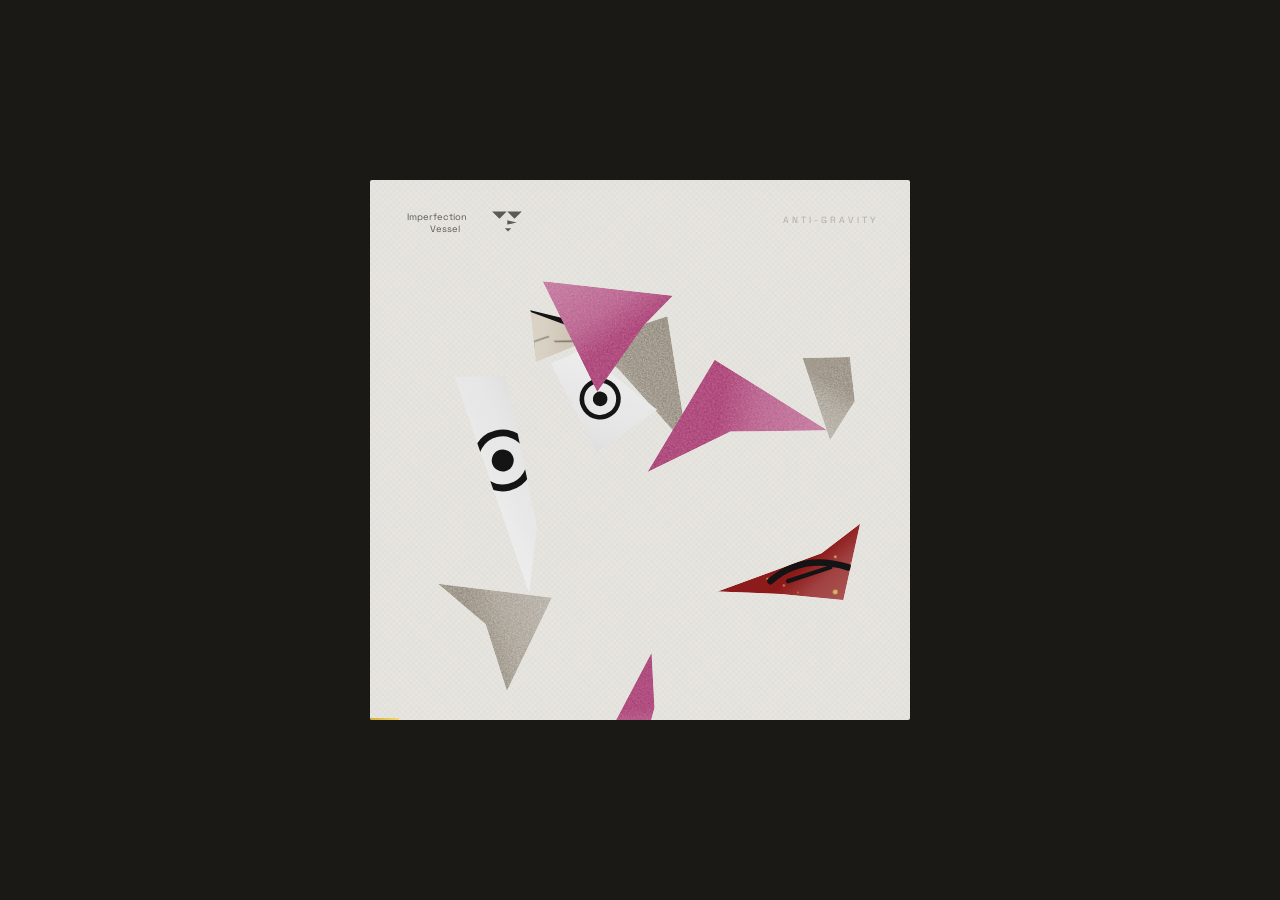
<file: ad_animation.html>
<!DOCTYPE html>
<html lang="en">
<head>
  <meta charset="UTF-8">
  <meta name="viewport" content="width=device-width, initial-scale=1.0">
  <title>Imperfect Vessel — Loop Ad</title>
  <link rel="preconnect" href="https://fonts.googleapis.com">
  <link rel="preconnect" href="https://fonts.gstatic.com" crossorigin>
  <link href="https://fonts.googleapis.com/css2?family=Space+Grotesk:wght@300;400;500;600&display=swap" rel="stylesheet">
  <style>
    :root {
      --bg: #e8e6e1;
      --text: #5a5854;
      --dark: #1e1d1a;
      --gold: #d4af37;
      --gold-light: #f5d76e;
    }

    * { margin: 0; padding: 0; box-sizing: border-box; }

    body {
      background: #1a1916;
      display: flex;
      justify-content: center;
      align-items: center;
      min-height: 100vh;
      font-family: 'Space Grotesk', sans-serif;
      overflow: hidden;
    }

    /* ── AD FRAME ── */
    .ad-frame {
      position: relative;
      width: 540px;
      height: 540px;
      overflow: hidden;
      border-radius: 2px;
      background: var(--bg);
      background-image:
        repeating-linear-gradient(45deg, transparent, transparent 2px, rgba(0,0,0,0.012) 2px, rgba(0,0,0,0.012) 4px),
        repeating-linear-gradient(-45deg, transparent, transparent 2px, rgba(0,0,0,0.012) 2px, rgba(0,0,0,0.012) 4px);
    }

    /* ── NOISE ── */
    .noise {
      position: absolute;
      inset: 0;
      background-image: url("data:image/svg+xml,%3Csvg xmlns='http://www.w3.org/2000/svg' width='256' height='256'%3E%3Cfilter id='n'%3E%3CfeTurbulence type='fractalNoise' baseFrequency='0.8' numOctaves='3' stitchTiles='stitch'/%3E%3C/filter%3E%3Crect width='100%25' height='100%25' filter='url(%23n)'/%3E%3C/svg%3E");
      opacity: 0.035;
      pointer-events: none;
      z-index: 80;
    }

    /* ── BG DIMMER (kintsugi phase) ── */
    .bg-dimmer {
      position: absolute;
      inset: 0;
      background: #181716;
      opacity: 0;
      z-index: 1;
      pointer-events: none;
      transition: opacity 3s ease;
    }
    .bg-dimmer.active { opacity: 0.88; }

    /* ── CANVAS for face fragments ── */
    #face-canvas {
      position: absolute;
      inset: 0;
      z-index: 10;
      pointer-events: none;
    }

    /* ── GOLD UNDERLAY SVG ── */
    #gold-underlay {
      position: absolute;
      inset: 0;
      z-index: 8;
      pointer-events: none;
      opacity: 0;
      transition: opacity 3s ease;
    }

    /* ── MOUSE CRACK TRAIL ── */
    #crack-trail-svg {
      position: absolute;
      inset: 0;
      z-index: 15;
      pointer-events: none;
    }

    /* ── LOGO ── */
    .logo {
      position: absolute;
      top: 28px;
      left: 32px;
      z-index: 70;
      opacity: 0;
      transform: translateY(-6px);
      transition: opacity 0.8s ease, transform 0.8s ease;
      color: var(--text);
    }
    .logo.show { opacity: 1; transform: translateY(0); }
    .logo.gold-mode { color: var(--gold-light); }

    /* ── RELEASE BUTTON ── */
    .release-btn {
      position: absolute;
      bottom: 36px;
      right: 36px;
      padding: 11px 26px;
      background: var(--dark);
      border: 1px solid rgba(255,255,255,0.08);
      color: #e8e6e1;
      font-family: 'Space Grotesk', sans-serif;
      font-size: 10px;
      font-weight: 500;
      letter-spacing: 3px;
      text-transform: uppercase;
      border-radius: 30px;
      z-index: 70;
      opacity: 0;
      transform: translateY(6px);
      transition: opacity 1s ease, transform 1s ease, background 0.4s ease, color 0.4s ease;
      pointer-events: none;
    }
    .release-btn.show { opacity: 1; transform: translateY(0); }
    .release-btn.clicking {
      background: #e8e6e1;
      color: var(--dark);
    }

    /* ── PHASE LABEL ── */
    .phase-label {
      position: absolute;
      top: 34px;
      right: 32px;
      font-size: 9px;
      letter-spacing: 3px;
      text-transform: uppercase;
      color: rgba(90,88,84,0.4);
      z-index: 70;
      opacity: 0;
      transition: opacity 0.6s ease;
    }
    .phase-label.show { opacity: 1; }
    .phase-label.gold { color: rgba(212,175,55,0.6); }

    /* ── TAGLINE ── */
    .tagline {
      position: absolute;
      bottom: 62px;
      left: 0; right: 0;
      display: flex;
      flex-direction: column;
      align-items: center;
      gap: 8px;
      z-index: 70;
      pointer-events: none;
    }
    .tag-overline {
      font-size: 9px;
      letter-spacing: 4px;
      text-transform: uppercase;
      color: rgba(90,88,84,0.5);
      opacity: 0;
      transform: translateY(8px);
      transition: opacity 0.8s ease, transform 0.8s ease;
    }
    .tag-overline.show { opacity: 1; transform: translateY(0); }

    .tag-main {
      font-size: 22px;
      font-weight: 300;
      color: var(--dark);
      letter-spacing: 0.5px;
      text-align: center;
      opacity: 0;
      transform: translateY(10px);
      transition: opacity 1s ease 0.15s, transform 1s ease 0.15s;
      line-height: 1.3;
    }
    .tag-main.show { opacity: 1; transform: translateY(0); }

    /* ── KINTSUGI QUOTE ── */
    .kintsugi-quote {
      position: absolute;
      bottom: 56px;
      left: 0; right: 0;
      display: flex;
      flex-direction: column;
      align-items: center;
      gap: 6px;
      z-index: 70;
      pointer-events: none;
      opacity: 0;
      transform: translateY(10px);
      transition: opacity 1.2s ease, transform 1.2s ease;
    }
    .kintsugi-quote.show { opacity: 1; transform: translateY(0); }
    .kintsugi-quote .quote-text {
      font-size: 12px;
      font-style: italic;
      font-weight: 300;
      color: var(--gold-light);
      text-align: center;
      max-width: 300px;
      line-height: 1.6;
      letter-spacing: 0.3px;
    }
    .kintsugi-quote .quote-attr {
      font-size: 8.5px;
      letter-spacing: 3px;
      color: rgba(245,215,110,0.5);
      text-transform: uppercase;
    }

    /* ── CTA ── */
    .cta-pill {
      position: absolute;
      bottom: 26px;
      left: 50%;
      transform: translateX(-50%) translateY(8px);
      padding: 9px 28px;
      background: var(--gold);
      color: var(--dark);
      font-size: 10px;
      font-weight: 600;
      letter-spacing: 3px;
      text-transform: uppercase;
      border-radius: 30px;
      z-index: 70;
      opacity: 0;
      transition: opacity 1s ease 0.3s, transform 1s ease 0.3s;
    }
    .cta-pill.show {
      opacity: 1;
      transform: translateX(-50%) translateY(0);
    }

    /* ── PROGRESS BAR ── */
    .progress-bar {
      position: absolute;
      bottom: 0; left: 0;
      height: 2px;
      background: linear-gradient(90deg, var(--gold), var(--gold-light));
      width: 0%;
      z-index: 90;
    }

    /* ── ANIMATED CURSOR DOT (faux interaction) ── */
    .faux-cursor {
      position: absolute;
      width: 7px;
      height: 7px;
      background: var(--text);
      border-radius: 50%;
      z-index: 75;
      pointer-events: none;
      transform: translate(-50%, -50%);
      opacity: 0;
      transition: opacity 0.3s ease, width 0.3s ease, height 0.3s ease, background 0.3s ease, border 0.3s ease;
    }
    .faux-cursor.visible { opacity: 1; }
    .faux-cursor.ring {
      width: 28px;
      height: 28px;
      background: transparent;
      border: 1px solid var(--text);
    }
    .faux-cursor.ring-gold {
      width: 28px;
      height: 28px;
      background: transparent;
      border: 1px solid var(--gold);
    }

    /* ── SVG DEFS ── */
    #svg-defs {
      position: absolute;
      width: 0; height: 0; overflow: hidden;
    }
  </style>
</head>
<body>

<div class="ad-frame" id="adFrame">

  <!-- SVG defs (filters, gradients, textures) -->
  <svg id="svg-defs" xmlns="http://www.w3.org/2000/svg">
    <defs>
      <!-- Glaze gradient (sheen) -->
      <linearGradient id="glaze-gradient" x1="0%" y1="0%" x2="100%" y2="100%">
        <stop offset="0%" stop-color="#ffffff" stop-opacity="0.3"/>
        <stop offset="35%" stop-color="#ffffff" stop-opacity="0.18"/>
        <stop offset="55%" stop-color="#ffffff" stop-opacity="0.0"/>
        <stop offset="100%" stop-color="#000000" stop-opacity="0.04"/>
      </linearGradient>

      <!-- Gold leaf filter -->
      <filter id="gold-leaf" x="-20%" y="-20%" width="140%" height="140%">
        <feTurbulence type="fractalNoise" baseFrequency="0.06" numOctaves="4" result="crinkle"/>
        <feColorMatrix type="matrix" values="0 0 0 0 0  0 0 0 0 0  0 0 0 0 0  1.5 0 0 0 0" in="crinkle" result="bumpMap"/>
        <feSpecularLighting in="bumpMap" surfaceScale="5" specularConstant="2.5" specularExponent="35" lighting-color="#fffae6" result="glare">
          <fePointLight x="-150" y="-150" z="250"/>
        </feSpecularLighting>
        <feComposite operator="arithmetic" k1="0" k2="1" k3="1" k4="0" in="glare" in2="SourceGraphic" result="foil"/>
        <feComposite operator="in" in="foil" in2="SourceAlpha"/>
      </filter>

      <!-- Wabi-sabi edge -->
      <filter id="wabi-edge" x="-10%" y="-10%" width="120%" height="120%">
        <feTurbulence type="fractalNoise" baseFrequency="0.05" numOctaves="2" result="noise"/>
        <feDisplacementMap in="SourceGraphic" in2="noise" scale="3" xChannelSelector="R" yChannelSelector="G"/>
      </filter>

      <!-- Matte noise texture -->
      <pattern id="texture-matte" width="256" height="256" patternUnits="userSpaceOnUse">
        <image id="img-matte" href="" width="256" height="256"/>
      </pattern>

      <!-- Cracked texture -->
      <pattern id="texture-cracked" width="80" height="80" patternUnits="userSpaceOnUse">
        <path d="M 0,15 L 15,30 L 40,35 L 55,20 L 80,25 M 30,50 L 40,70 L 60,65 M 15,30 L 30,50 M 40,35 L 40,70 M 55,20 L 60,65 M 0,60 L 25,55 L 30,50 M 55,20 L 70,5 L 80,10 M 40,70 L 50,80 M 60,65 L 80,55"
          stroke="rgba(40,38,35,0.5)" stroke-width="1.2" fill="none" stroke-linecap="round" stroke-linejoin="round"/>
      </pattern>

      <!-- Gold dust -->
      <pattern id="texture-gold-dust" width="64" height="64" patternUnits="userSpaceOnUse">
        <circle cx="10" cy="15" r="1.5" fill="#d4af37" opacity="0.85"/>
        <circle cx="28" cy="45" r="1" fill="#e5c158" opacity="0.75"/>
        <circle cx="50" cy="25" r="2.2" fill="#d4af37" opacity="0.9"/>
        <circle cx="40" cy="55" r="1.2" fill="#e5c158" opacity="0.8"/>
        <circle cx="18" cy="35" r="0.8" fill="#d4af37" opacity="0.6"/>
      </pattern>
    </defs>
  </svg>

  <!-- Noise overlay -->
  <div class="noise"></div>

  <!-- BG dimmer -->
  <div class="bg-dimmer" id="bgDimmer"></div>

  <!-- Gold underlay (kintsugi assembled face in gold) -->
  <svg id="gold-underlay" viewBox="0 0 540 540" xmlns="http://www.w3.org/2000/svg"></svg>

  <!-- Face fragment canvas -->
  <svg id="face-canvas" viewBox="0 0 540 540" xmlns="http://www.w3.org/2000/svg"></svg>

  <!-- Mouse crack trail -->
  <svg id="crack-trail-svg" viewBox="0 0 540 540" xmlns="http://www.w3.org/2000/svg"
    style="overflow:visible">
  </svg>

  <!-- Logo -->
  <div class="logo" id="logo">
    <svg width="140" height="36" viewBox="0 0 180 50" fill="none" xmlns="http://www.w3.org/2000/svg">
      <text x="0" y="17" font-family="'Space Grotesk', sans-serif" font-size="13" font-weight="400" fill="currentColor">Imperfection</text>
      <text x="32" y="33" font-family="'Space Grotesk', sans-serif" font-size="13" font-weight="400" fill="currentColor">Vessel</text>
      <g transform="translate(118, 5) scale(0.42)">
        <polygon points="0,0 48,0 24,24" fill="currentColor"/>
        <polygon points="50,0 98,0 74,24" fill="currentColor"/>
        <polygon points="50,29 50,43 81,36" fill="currentColor"/>
        <polygon points="42,55 63,55 52.5,66" fill="currentColor"/>
      </g>
    </svg>
  </div>

  <!-- Phase label -->
  <div class="phase-label" id="phaseLabel"></div>

  <!-- Release button (faux) -->
  <div class="release-btn" id="releaseBtn">RELEASE</div>

  <!-- Tagline -->
  <div class="tagline" id="tagline">
    <div class="tag-overline" id="tagOverline">an interactive experience</div>
    <div class="tag-main" id="tagMain">Break it. Rearrange it.<br>Let go.</div>
  </div>

  <!-- Kintsugi quote -->
  <div class="kintsugi-quote" id="kintsugiQuote">
    <div class="quote-text">"There is a crack in everything.<br>That's how the light gets in."</div>
    <div class="quote-attr">— Leonard Cohen</div>
  </div>

  <!-- CTA pill -->
  <div class="cta-pill" id="ctaPill">imperfectvessel.art</div>

  <!-- Faux cursor -->
  <div class="faux-cursor" id="fauxCursor"></div>

  <!-- Progress bar -->
  <div class="progress-bar" id="progressBar"></div>

</div>

<script>
// ═══════════════════════════════════════════════════════════
//  FACE GENERATOR — faithfully ported from original script.js
// ═══════════════════════════════════════════════════════════

const svgNS = "http://www.w3.org/2000/svg";
const CX = 270, CY = 240; // canvas center for the face

function generateFacePolys(seed) {
  // Seeded random helpers
  let s = seed || 42;
  const rand = () => { s = (s * 16807 + 0) % 2147483647; return (s - 1) / 2147483646; };

  const v = {
    TL: {x: -80, y: -120}, TM: {x: 0,  y: -130}, TR: {x: 80,  y: -120},
    FL: {x: -90, y:  -50}, FM: {x: 0,  y:  -40}, FR: {x: 90,  y:  -50},
    EL: {x: -80, y:   10}, EM: {x: 0,  y:    0}, ER: {x: 80,  y:   10},
    NL: {x: -30, y:   40}, NR: {x: 30, y:   50},
    ML: {x: -60, y:   80}, MM: {x: 0,  y:   85}, MR: {x: 60,  y:   80},
    BL: {x: -50, y:  130}, BM: {x: 0,  y:  140}, BR: {x: 50,  y:  130},
    EarL: {x: -130, y: -20}, EarR: {x: 130, y: -20}
  };

  const styleType = Math.floor(rand() * 7);
  let scaleX = 1.0, scaleY = 1.0;

  if (styleType === 1) { scaleX = 1.6; scaleY = 0.8; }
  else if (styleType === 2) { scaleX = 0.7; scaleY = 1.15; }
  else if (styleType === 4) { v.TL.x -= 30; v.TR.x += 30; v.BL.x += 20; v.BR.x -= 20; }
  else if (styleType === 5) { v.FL.x -= 40; v.FR.x += 40; v.EL.x -= 50; v.ER.x += 50; v.TL.x += 20; v.TR.x -= 20; v.BL.x += 15; v.BR.x -= 15; }
  else if (styleType === 6) { v.TL.x += 30; v.TR.x -= 30; v.BL.x -= 40; v.BR.x += 40; v.ML.x -= 30; v.MR.x += 30; }

  for (const key in v) {
    v[key].x *= scaleX;
    v[key].y *= scaleY;
    if (styleType === 3) {
      if (key.includes('L')) v[key].y -= 30;
      if (key.includes('R')) v[key].y += 30;
    }
    v[key].x += (rand() - 0.5) * 55;
    v[key].y += (rand() - 0.5) * 55;
  }

  const polys = [
    { type: 'skin',  pts: [v.TL, v.TM, v.FM, v.FL] },
    { type: 'skin',  pts: [v.TM, v.TR, v.FR, v.FM] },
    { type: 'eye',   pts: [v.FL, v.FM, v.EM, v.EL] },
    { type: 'eye',   pts: [v.FM, v.FR, v.ER, v.EM] },
    { type: 'nose',  pts: [v.EM, v.NR, v.NL] },
    { type: 'skin',  pts: [v.EL, v.EM, v.NL, v.ML] },
    { type: 'skin',  pts: [v.EM, v.ER, v.MR, v.NR] },
    { type: 'mouth', pts: [v.NL, v.NR, v.MR, v.MM, v.ML] },
    { type: 'skin',  pts: [v.ML, v.MM, v.BM, v.BL] },
    { type: 'skin',  pts: [v.MM, v.MR, v.BR, v.BM] },
    { type: 'skin',  pts: [v.FL, v.EL, v.EarL] },
    { type: 'skin',  pts: [v.FR, v.EarR, v.ER] }
  ];

  return polys.map((poly, i) => {
    const pts = poly.pts;
    let pathStr = `M ${r(pts[0].x)} ${r(pts[0].y)}`;
    let A = 0, cx = 0, cy = 0, n = pts.length;
    for (let k = 1; k < n; k++) pathStr += ` L ${r(pts[k].x)} ${r(pts[k].y)}`;
    pathStr += ' Z';
    const all = [...pts, pts[0]];
    for (let k = 0; k < n; k++) {
      const f = all[k].x * all[k+1].y - all[k+1].x * all[k].y;
      A += f; cx += (all[k].x + all[k+1].x) * f; cy += (all[k].y + all[k+1].y) * f;
    }
    if (A !== 0) { cx /= (A*3); cy /= (A*3); }
    return { path: pathStr, type: poly.type, cx: r(cx), cy: r(cy), seed: rand };
  });
}

function r(v) { return Math.round(v * 10) / 10; }

// ═══════════════════════════════════════════════════════════
//  COLOR PALETTES
// ═══════════════════════════════════════════════════════════
const skinPalette = [
  '#8c7c61','#5e604f','#d1c7b7','#4a4542','#9e8c78',
  '#b85d43','#a36b54','#d9a07b','#b58e2a',
  '#2b3e50','#1c3a27','#5c6b55','#d5cbb8','#426375',
  '#d9c8c0','#b8c5b9','#f2cc8f','#c5bedb',
  '#2a75d3','#4ca93c','#eac124','#d13535','#e462a3',
];
const eyeColors = ['#f0f0f0','#e8e8e8','#ffffff'];
const mouthColors = ['#c92a2a','#1d70b8','#111111','#8c1616'];

// ═══════════════════════════════════════════════════════════
//  DRAW A COMPLETE CUBIST FACE into SVG canvas
// ═══════════════════════════════════════════════════════════
function buildFace(faceSvg, polys, colors) {
  faceSvg.innerHTML = '';
  const { skin, skin2, eye, mouth, nose } = colors;

  polys.forEach((poly, i) => {
    const g = document.createElementNS(svgNS, 'g');

    // Clip path
    const clipId = `clip-ad-${i}`;
    const defs = document.createElementNS(svgNS, 'defs');
    const cp = document.createElementNS(svgNS, 'clipPath');
    cp.id = clipId;
    const cpPath = document.createElementNS(svgNS, 'path');
    cpPath.setAttribute('d', poly.path);
    cp.appendChild(cpPath);
    defs.appendChild(cp);
    g.appendChild(defs);

    const clipped = document.createElementNS(svgNS, 'g');
    clipped.setAttribute('clip-path', `url(#${clipId})`);

    // Fill
    let fillColor = poly.type === 'eye' ? eye :
                    poly.type === 'mouth' ? mouth :
                    poly.type === 'nose' ? skin2 :
                    (i % 3 === 0 ? skin2 : skin);

    const bg = document.createElementNS(svgNS, 'path');
    bg.setAttribute('d', poly.path);
    bg.setAttribute('fill', fillColor);
    clipped.appendChild(bg);

    // Texture overlay (matte for skin, cracked for nose, gold-dust for mouth)
    const tx = document.createElementNS(svgNS, 'path');
    tx.setAttribute('d', poly.path);
    if (poly.type === 'skin') tx.setAttribute('fill', 'url(#texture-matte)');
    else if (poly.type === 'nose') tx.setAttribute('fill', 'url(#texture-cracked)');
    else if (poly.type === 'mouth') tx.setAttribute('fill', 'url(#texture-gold-dust)');
    else tx.setAttribute('fill', 'none');
    tx.setAttribute('pointer-events', 'none');
    clipped.appendChild(tx);

    // Glaze sheen
    const gl = document.createElementNS(svgNS, 'path');
    gl.setAttribute('d', poly.path);
    gl.setAttribute('fill', 'url(#glaze-gradient)');
    gl.setAttribute('pointer-events', 'none');
    clipped.appendChild(gl);

    // Facial features
    drawFeature(poly, clipped);

    g.appendChild(clipped);
    faceSvg.appendChild(g);
  });
}

function drawFeature(poly, parent) {
  const { type, cx, cy } = poly;
  const el = (...args) => {
    const e = document.createElementNS(svgNS, args[0]);
    for (let i = 1; i < args.length; i += 2) e.setAttribute(args[i], args[i+1]);
    return e;
  };

  if (type === 'eye') {
    // Concentric circles (style 1 — most iconic)
    parent.appendChild(el('circle','cx',cx,'cy',cy,'r','20','stroke','#111','stroke-width','5','fill','none'));
    parent.appendChild(el('circle','cx',cx,'cy',cy,'r','8','fill','#111'));
  } else if (type === 'nose') {
    // Hooked nose line (style 0)
    const mx = cx + 20, my = cy + 20;
    parent.appendChild(el('path','d',`M${cx} ${cy-25} L${mx} ${my} L${cx} ${cy+30}`,
      'stroke','#111','stroke-width','6','fill','none','stroke-linecap','round','stroke-linejoin','round'));
  } else if (type === 'mouth') {
    // Wavy mouth (style 0)
    parent.appendChild(el('path','d',`M${cx-35} ${cy-5} Q${cx} ${cy+20} ${cx+35} ${cy+5}`,
      'stroke','#111','stroke-width','6','fill','none','stroke-linecap','round'));
    parent.appendChild(el('path','d',`M${cx-20} ${cy} L${cx+20} ${cy}`,
      'stroke','#111','stroke-width','4','stroke-linecap','round'));
  }
}

// ═══════════════════════════════════════════════════════════
//  TRANSFORM HELPERS  (float offsets in face-local units)
// ═══════════════════════════════════════════════════════════
function applyFragmentTransforms(faceSvg, polys, offsets, baseScale) {
  const children = faceSvg.children;
  polys.forEach((poly, i) => {
    const g = children[i];
    if (!g) return;
    const { dx, dy, rot, scale } = offsets[i] || { dx:0, dy:0, rot:0, scale:1 };
    const s = (baseScale || 1) * scale;
    // transform around centroid
    g.setAttribute('transform',
      `translate(${CX + poly.cx * s + dx}, ${CY + poly.cy * s + dy})` +
      ` rotate(${rot})` +
      ` scale(${s})` +
      ` translate(${-poly.cx}, ${-poly.cy})`
    );
  });
}

// ═══════════════════════════════════════════════════════════
//  CRACK TRAIL
// ═══════════════════════════════════════════════════════════
const crackSvg = document.getElementById('crack-trail-svg');
function addCrack(x1, y1, x2, y2) {
  const dx = x2-x1, dy = y2-y1;
  const dist = Math.hypot(dx, dy);
  if (dist < 1) return;
  const angle = Math.atan2(dy, dx);
  const jitter = (Math.random()-0.5) * dist * 0.4;
  const mx = (x1+x2)/2 + Math.cos(angle + Math.PI/2) * jitter;
  const my = (y1+y2)/2 + Math.sin(angle + Math.PI/2) * jitter;
  const path = document.createElementNS(svgNS, 'path');
  path.setAttribute('d', `M${x1} ${y1} L${mx} ${my} L${x2} ${y2}`);
  path.setAttribute('stroke', 'rgba(90,88,84,0.25)');
  path.setAttribute('stroke-width', '0.7');
  path.setAttribute('fill', 'none');
  path.setAttribute('stroke-linecap', 'round');
  crackSvg.appendChild(path);
  // fade out
  setTimeout(() => {
    path.style.transition = 'opacity 1.2s ease';
    path.style.opacity = '0';
    setTimeout(() => crackSvg.removeChild(path), 1300);
  }, 200);
}

// ═══════════════════════════════════════════════════════════
//  GOLD UNDERLAY (kintsugi assembled face in deep dark + gold seams)
// ═══════════════════════════════════════════════════════════
function buildGoldFace(goldSvg, polys) {
  goldSvg.innerHTML = '';
  goldSvg.setAttribute('viewBox', '0 0 540 540');

  // Defs for this SVG
  const defs = document.createElementNS(svgNS, 'defs');
  const radGrad = document.createElementNS(svgNS, 'radialGradient');
  radGrad.id = 'goldBodyGrad';
  radGrad.setAttribute('cx', '38%'); radGrad.setAttribute('cy', '35%'); radGrad.setAttribute('r', '65%');
  [['0%','#2a2720'],['60%','#1e1c18'],['100%','#151310']].forEach(([off, col]) => {
    const s = document.createElementNS(svgNS, 'stop');
    s.setAttribute('offset', off); s.setAttribute('stop-color', col); radGrad.appendChild(s);
  });
  defs.appendChild(radGrad);
  goldSvg.appendChild(defs);

  // Dark body polygons
  const bodyG = document.createElementNS(svgNS, 'g');
  bodyG.setAttribute('transform', `translate(${CX}, ${CY})`);
  polys.forEach(poly => {
    const p = document.createElementNS(svgNS, 'path');
    p.setAttribute('d', poly.path);
    p.setAttribute('fill', 'url(#goldBodyGrad)');
    p.setAttribute('stroke', 'rgba(212,175,55,0.15)');
    p.setAttribute('stroke-width', '0.5');
    bodyG.appendChild(p);
  });
  goldSvg.appendChild(bodyG);

  // Gold seam lines: draw edges between fragment boundaries
  const seamsG = document.createElementNS(svgNS, 'g');
  seamsG.setAttribute('transform', `translate(${CX}, ${CY})`);
  // Draw gold outlines on each fragment edge
  polys.forEach(poly => {
    // Outer glow stroke
    const glowPath = document.createElementNS(svgNS, 'path');
    glowPath.setAttribute('d', poly.path);
    glowPath.setAttribute('fill', 'none');
    glowPath.setAttribute('stroke', 'rgba(212,175,55,0.25)');
    glowPath.setAttribute('stroke-width', '8');
    glowPath.setAttribute('filter', 'url(#gold-leaf)');
    seamsG.appendChild(glowPath);

    // Core gold seam
    const seamPath = document.createElementNS(svgNS, 'path');
    seamPath.setAttribute('d', poly.path);
    seamPath.setAttribute('fill', 'none');
    seamPath.setAttribute('stroke', '#d4af37');
    seamPath.setAttribute('stroke-width', '2');
    seamPath.setAttribute('stroke-linecap', 'round');
    seamPath.setAttribute('stroke-linejoin', 'round');
    seamsG.appendChild(seamPath);
  });
  goldSvg.appendChild(seamsG);

  // Gold dust particles
  const dustG = document.createElementNS(svgNS, 'g');
  dustG.setAttribute('transform', `translate(${CX}, ${CY})`);
  const dustPositions = [
    {x:-10,y:5,r:2.2},{x:30,y:-15,r:1.5},{x:-40,y:30,r:1.8},
    {x:20,y:50,r:1.2},{x:-25,y:-40,r:2},{x:50,y:20,r:1.5}
  ];
  dustPositions.forEach(d => {
    const c = document.createElementNS(svgNS, 'circle');
    c.setAttribute('cx', d.x); c.setAttribute('cy', d.y); c.setAttribute('r', d.r);
    c.setAttribute('fill', '#f5d76e'); c.setAttribute('opacity', '0.8');
    dustG.appendChild(c);
  });
  goldSvg.appendChild(dustG);
}

// ═══════════════════════════════════════════════════════════
//  EASING
// ═══════════════════════════════════════════════════════════
function easeInOut(t) { return t < 0.5 ? 2*t*t : -1+(4-2*t)*t; }
function easeOut(t) { return 1 - Math.pow(1-t, 3); }
function lerp(a, b, t) { return a + (b-a)*t; }
function lerpAngle(a, b, t) { return a + (b-a)*t; }

// ═══════════════════════════════════════════════════════════
//  ANIMATION STATE
// ═══════════════════════════════════════════════════════════
const el = {
  logo: document.getElementById('logo'),
  bgDimmer: document.getElementById('bgDimmer'),
  phaseLabel: document.getElementById('phaseLabel'),
  tagOverline: document.getElementById('tagOverline'),
  tagMain: document.getElementById('tagMain'),
  releaseBtn: document.getElementById('releaseBtn'),
  kintsugiQuote: document.getElementById('kintsugiQuote'),
  ctaPill: document.getElementById('ctaPill'),
  fauxCursor: document.getElementById('fauxCursor'),
  progressBar: document.getElementById('progressBar'),
  faceSvg: document.getElementById('face-canvas'),
  goldSvg: document.getElementById('gold-underlay'),
};

function after(ms) { return new Promise(r => setTimeout(r, ms)); }
function show(e, cls = 'show') { e.classList.add(cls); }
function hide(e, cls = 'show') { e.classList.remove(cls); }

// Progress bar animation
let progStart = null;
const LOOP_MS = 20000;

function startProgress() {
  progStart = performance.now();
  const tick = (now) => {
    const pct = ((now - progStart) % LOOP_MS) / LOOP_MS * 100;
    el.progressBar.style.width = pct + '%';
    requestAnimationFrame(tick);
  };
  requestAnimationFrame(tick);
}

// ═══════════════════════════════════════════════════════════
//  FRAGMENT FLOAT / DISPERSE / SETTLE
// ═══════════════════════════════════════════════════════════
let polys = [];
let offsets = [];
let animTime = 0;
let animMode = 'float'; // 'float' | 'disperse' | 'settle' | 'kintsugi'

// Float start positions — arranged in a constellation around center
function buildStartOffsets(polys) {
  return polys.map((_, i) => {
    const angle = i * ((Math.PI*2) / polys.length) * 1.8 + 0.3;
    const dist = 60 + i * 18;
    return {
      dx: Math.cos(angle) * dist,
      dy: Math.sin(angle) * dist,
      rot: (Math.random() - 0.5) * 320,
      scale: 0.6 + Math.random() * 0.9,
      noiseX: Math.random() * 1000,
      noiseY: Math.random() * 1000,
      noiseR: Math.random() * 1000,
      // disperse targets
      dispX: Math.cos(angle) * (dist * 1.5 + 40),
      dispY: Math.sin(angle) * (dist * 1.5 + 40),
      dispRot: (Math.random() - 0.5) * 60,
    };
  });
}

function noise(t) { return Math.sin(t)*0.5 + Math.sin(t*0.83)*0.3 + Math.sin(t*1.21)*0.2; }

function computeOffsets(t, progress) {
  return polys.map((poly, i) => {
    const o = offsets[i];
    if (!o) return { dx: 0, dy: 0, rot: 0, scale: 1 };

    if (animMode === 'float') {
      const floatX = noise(t * 0.5 + o.noiseX) * 32;
      const floatY = noise(t * 0.5 + o.noiseY) * 32;
      const floatR = noise(t * 0.4 + o.noiseR) * 8;
      return {
        dx: o.dx + floatX,
        dy: o.dy + floatY,
        rot: o.rot + floatR,
        scale: o.scale
      };
    } else if (animMode === 'disperse') {
      const p = easeOut(Math.min(progress, 1));
      const floatX = noise(t * 0.5 + o.noiseX) * 15 * (1-p);
      const floatY = noise(t * 0.5 + o.noiseY) * 15 * (1-p);
      return {
        dx: lerp(o.dx + floatX, o.dispX, p),
        dy: lerp(o.dy + floatY, o.dispY, p),
        rot: lerp(o.rot, o.dispRot, p),
        scale: lerp(o.scale, o.scale * 0.85, p)
      };
    } else if (animMode === 'settle') {
      const p = easeInOut(Math.min(progress, 1));
      const gapX = poly.cx * 0.03;
      const gapY = poly.cy * 0.03;
      return {
        dx: lerp(o.dispX, gapX, p),
        dy: lerp(o.dispY, gapY, p),
        rot: lerp(o.dispRot, 0, p),
        scale: lerp(o.scale * 0.85, 1.0, p)
      };
    } else if (animMode === 'kintsugi') {
      return {
        dx: poly.cx * 0.03,
        dy: poly.cy * 0.03,
        rot: 0,
        scale: 1.0
      };
    }
    return { dx: 0, dy: 0, rot: 0, scale: 1 };
  });
}

// Main render loop (runs continuously)
let lastRenderTime = 0;
function renderLoop(now) {
  const dt = Math.min((now - lastRenderTime) / 1000, 0.05);
  lastRenderTime = now;
  animTime += dt;

  const currentOffsets = computeOffsets(animTime, 0); // progress handled externally
  applyFragmentTransforms(el.faceSvg, polys, currentOffsets, 1);

  requestAnimationFrame(renderLoop);
}

// ═══════════════════════════════════════════════════════════
//  FAUX CURSOR ANIMATION
// ═══════════════════════════════════════════════════════════
let cursorRAF = null;

function animateCursor(path, durationMs, onDone) {
  const start = performance.now();
  const cursor = el.fauxCursor;
  cursor.classList.add('visible');

  const tick = (now) => {
    const t = Math.min((now - start) / durationMs, 1);
    const pt = getPointOnPath(path, t);
    cursor.style.left = pt.x + 'px';
    cursor.style.top  = pt.y + 'px';

    // Add crack trail every ~30px
    if (t > 0.02 && t < 1) {
      const prevT = Math.max(0.001, t - 0.02);
      const prev = getPointOnPath(path, prevT);
      if (prev && pt && Math.hypot(pt.x - prev.x, pt.y - prev.y) > 28) {
        addCrack(prev.x, prev.y, pt.x, pt.y);
      }
    }

    if (t < 1) {
      cursorRAF = requestAnimationFrame(tick);
    } else {
      if (onDone) onDone();
    }
  };
  cursorRAF = requestAnimationFrame(tick);
}

function getPointOnPath(path, t) {
  // path = array of {x, y} waypoints — safe boundary check
  if (!path || path.length < 2) return { x: 270, y: 240 };
  const total = path.length - 1;
  const seg = Math.min(t * total, total - 0.0001);
  const i = Math.floor(seg);
  const f = seg - i;
  const a = path[i];
  const b = path[Math.min(i + 1, path.length - 1)];
  return {
    x: lerp(a.x, b.x, f),
    y: lerp(a.y, b.y, f),
  };
}

// Cursor path: wanders around the face constellation area
const cursorWanderPath = [
  {x:300, y:220},
  {x:250, y:180},
  {x:200, y:220},
  {x:240, y:270},
  {x:290, y:290},
  {x:340, y:260},
  {x:330, y:200},
  {x:280, y:160},
  {x:230, y:190},
  {x:270, y:240},
  {x:310, y:250},
];

// Cursor path for "clicking" a fragment (toward a floating fragment)
const cursorClickPath = [
  {x:310, y:250},
  {x:310, y:250},
];

// Cursor path: moving fragment (drag gesture)
function buildDragPath(fromX, fromY, toX, toY) {
  const steps = 12;
  const path = [];
  for (let i = 0; i <= steps; i++) {
    path.push({
      x: lerp(fromX, toX, i/steps) + (Math.random()-0.5)*8,
      y: lerp(fromY, toY, i/steps) + (Math.random()-0.5)*8,
    });
  }
  return path;
}

// ═══════════════════════════════════════════════════════════
//  PROGRESS-DRIVEN ANIMATION MODES
// ═══════════════════════════════════════════════════════════
let disperseProgress = 0;
let settleProgress = 0;

// Override compute with live progress values
const origCompute = computeOffsets;
function computeOffsetsLive(t, _) {
  return polys.map((poly, i) => {
    const o = offsets[i];
    if (!o) return { dx: 0, dy: 0, rot: 0, scale: 1 };

    if (animMode === 'float') {
      const floatX = noise(t * 0.5 + o.noiseX) * 32;
      const floatY = noise(t * 0.5 + o.noiseY) * 32;
      const floatR = noise(t * 0.4 + o.noiseR) * 8;
      return { dx: o.dx + floatX, dy: o.dy + floatY, rot: o.rot + floatR, scale: o.scale };
    } else if (animMode === 'disperse') {
      const p = easeOut(Math.min(disperseProgress, 1));
      const floatX = noise(t * 0.5 + o.noiseX) * 15 * (1-p);
      const floatY = noise(t * 0.5 + o.noiseY) * 15 * (1-p);
      return {
        dx: lerp(o.dx + floatX, o.dispX, p),
        dy: lerp(o.dy + floatY, o.dispY, p),
        rot: lerp(o.rot, o.dispRot, p),
        scale: lerp(o.scale, o.scale * 0.85, p)
      };
    } else if (animMode === 'settle') {
      const p = easeInOut(Math.min(settleProgress, 1));
      const gapX = poly.cx * 0.03;
      const gapY = poly.cy * 0.03;
      return {
        dx: lerp(o.dispX, gapX, p),
        dy: lerp(o.dispY, gapY, p),
        rot: lerp(o.dispRot, 0, p),
        scale: lerp(o.scale * 0.85, 1.0, p)
      };
    } else {
      return { dx: poly.cx * 0.03, dy: poly.cy * 0.03, rot: 0, scale: 1.0 };
    }
  });
}

// Replace renderLoop with live version
function renderLoopLive(now) {
  const dt = Math.min((now - lastRenderTime) / 1000, 0.05);
  lastRenderTime = now;
  animTime += dt;

  const currentOffsets = computeOffsetsLive(animTime, 0);
  applyFragmentTransforms(el.faceSvg, polys, currentOffsets, 1);

  requestAnimationFrame(renderLoopLive);
}

// ═══════════════════════════════════════════════════════════
//  ANIMATE PROGRESS TWEEN
// ═══════════════════════════════════════════════════════════
function tween(setter, from, to, durationMs) {
  return new Promise(resolve => {
    const start = performance.now();
    const tick = (now) => {
      const t = Math.min((now - start) / durationMs, 1);
      setter(lerp(from, to, t));
      if (t < 1) requestAnimationFrame(tick);
      else resolve();
    };
    requestAnimationFrame(tick);
  });
}

// ═══════════════════════════════════════════════════════════
//  MAIN LOOP
// ═══════════════════════════════════════════════════════════
async function mainLoop() {
  while (true) {
    // ── GENERATE NEW FACE ──
    const seed = Math.floor(Math.random() * 99999) + 1;
    polys = generateFacePolys(seed);
    offsets = buildStartOffsets(polys);

    // Pick colors
    const skin  = skinPalette[Math.floor(Math.random() * skinPalette.length)];
    let skin2 = skinPalette[Math.floor(Math.random() * skinPalette.length)];
    if (skin2 === skin) skin2 = skinPalette[(skinPalette.indexOf(skin)+3) % skinPalette.length];
    const eye   = eyeColors[Math.floor(Math.random() * eyeColors.length)];
    const mouth = mouthColors[Math.floor(Math.random() * mouthColors.length)];

    // Bake face in normal colors
    buildFace(el.faceSvg, polys, { skin, skin2, eye, mouth });
    buildGoldFace(el.goldSvg, polys);

    // Reset visibility
    animMode = 'float';
    disperseProgress = 0;
    settleProgress = 0;
    el.goldSvg.style.opacity = '0';
    el.bgDimmer.classList.remove('active');
    el.logo.classList.remove('show','gold-mode');
    el.phaseLabel.classList.remove('show','gold');
    el.releaseBtn.classList.remove('show','clicking');
    el.tagOverline.classList.remove('show');
    el.tagMain.classList.remove('show');
    el.kintsugiQuote.classList.remove('show');
    el.ctaPill.classList.remove('show');
    el.fauxCursor.classList.remove('visible','ring','ring-gold');
    crackSvg.innerHTML = '';

    await after(200);

    // ────────────────────────────────────
    // PHASE 1: LOGO INTRO (0–1.5s)
    // ────────────────────────────────────
    el.phaseLabel.textContent = 'Anti-Gravity';
    show(el.phaseLabel);
    show(el.logo);

    await after(900);

    // Show cursor wandering
    el.fauxCursor.classList.add('visible');
    el.fauxCursor.style.left = '300px';
    el.fauxCursor.style.top  = '220px';

    // ────────────────────────────────────
    // PHASE 2: FLOATING FRAGMENTS (1.5–5s)
    // ────────────────────────────────────
    // show tagline
    await after(600);
    show(el.tagOverline);
    await after(300);
    show(el.tagMain);

    // Cursor wanders across fragments (crack trail appears)
    await new Promise(resolve => {
      animateCursor(cursorWanderPath, 3200, resolve);
    });

    // ────────────────────────────────────
    // PHASE 3: CURSOR CLICKS A FRAGMENT (5–6.5s)
    // ────────────────────────────────────
    el.fauxCursor.classList.add('ring');

    // Simulate picking up a fragment (move it slightly)
    const fragIdx = 2; // Eye L
    const frag = offsets[fragIdx];
    const startDrag = { x: CX + frag.dx, y: CY + frag.dy };
    const endDrag   = { x: startDrag.x + 60, y: startDrag.y - 40 };

    const dragPath = buildDragPath(startDrag.x, startDrag.y, endDrag.x, endDrag.y);

    await new Promise(resolve => {
      animateCursor(dragPath, 1200, resolve);
    });

    // Update frag offset to reflect "drag"
    offsets[fragIdx] = { ...frag, dx: frag.dx + 60, dy: frag.dy - 40 };

    await after(400);

    // ────────────────────────────────────
    // PHASE 4: DISPERSE (6.5–9s)
    // ────────────────────────────────────
    el.tagOverline.classList.remove('show');
    el.tagMain.classList.remove('show');
    el.phaseLabel.textContent = 'Break';
    el.fauxCursor.classList.remove('visible','ring');

    // Show RELEASE button
    show(el.releaseBtn);

    animMode = 'disperse';
    await tween(v => { disperseProgress = v; }, 0, 1, 1800);
    await after(600);

    // ────────────────────────────────────
    // PHASE 5: RELEASE CLICK (9–10s)
    // ────────────────────────────────────
    el.phaseLabel.textContent = 'Release';
    el.fauxCursor.style.left = '432px';
    el.fauxCursor.style.top  = '432px';
    el.fauxCursor.classList.add('visible');

    await after(500);

    // Button click flash
    el.releaseBtn.classList.add('clicking');
    await after(200);
    el.releaseBtn.classList.remove('clicking');
    await after(200);
    el.releaseBtn.classList.remove('show');
    el.fauxCursor.classList.remove('visible','ring');

    // ────────────────────────────────────
    // PHASE 6: SETTLE / REASSEMBLE (10–14s)
    // ────────────────────────────────────
    el.phaseLabel.classList.remove('show','gold');
    el.phaseLabel.textContent = 'Kintsugi';
    el.phaseLabel.classList.add('show','gold');
    el.bgDimmer.classList.add('active');

    animMode = 'settle';
    await tween(v => { settleProgress = v; }, 0, 1, 3000);

    // ────────────────────────────────────
    // PHASE 7: KINTSUGI GOLD (14–17.5s)
    // ────────────────────────────────────
    animMode = 'kintsugi';

    // Fade normal face to dark, show gold underlay
    el.goldSvg.style.transition = 'opacity 2.5s ease';
    el.goldSvg.style.opacity = '1';
    el.logo.classList.add('gold-mode');

    // Gold cursor ring
    el.fauxCursor.style.left = '270px';
    el.fauxCursor.style.top  = '240px';
    el.fauxCursor.classList.add('visible','ring-gold');

    await after(800);
    show(el.kintsugiQuote);

    await after(2000);

    // ────────────────────────────────────
    // PHASE 8: CTA (17.5–20s) → loop
    // ────────────────────────────────────
    el.kintsugiQuote.classList.remove('show');
    el.phaseLabel.textContent = 'Imperfect Vessel';
    el.fauxCursor.classList.remove('visible','ring-gold');

    await after(400);
    show(el.ctaPill);

    await after(2200);

    // ── FADE OUT for reset ──
    el.ctaPill.classList.remove('show');
    el.logo.classList.remove('show','gold-mode');
    el.phaseLabel.classList.remove('show','gold');
    el.goldSvg.style.transition = 'opacity 0.8s ease';
    el.goldSvg.style.opacity = '0';
    el.bgDimmer.classList.remove('active');

    await after(900);
    // → loop restart
  }
}

// ─── BAKE MATTE TEXTURE ───
const matte = document.getElementById('img-matte');
if (matte) {
  const svg = `<svg xmlns='http://www.w3.org/2000/svg' width='256' height='256'><filter id='f'><feTurbulence type='fractalNoise' baseFrequency='0.8' numOctaves='2' result='noise'/><feColorMatrix type='matrix' values='0 0 0 0 0  0 0 0 0 0  0 0 0 0 0  0 0 0 0.45 0' in='noise'/></filter><rect width='100%' height='100%' filter='url(#f)'/></svg>`;
  matte.setAttribute('href', 'data:image/svg+xml;charset=utf-8,' + encodeURIComponent(svg));
}

// ─── KICK OFF ───
window.addEventListener('load', () => {
  startProgress();
  lastRenderTime = performance.now();
  requestAnimationFrame(renderLoopLive);
  after(100).then(mainLoop);
});
</script>

</body>
</html>
</file>
